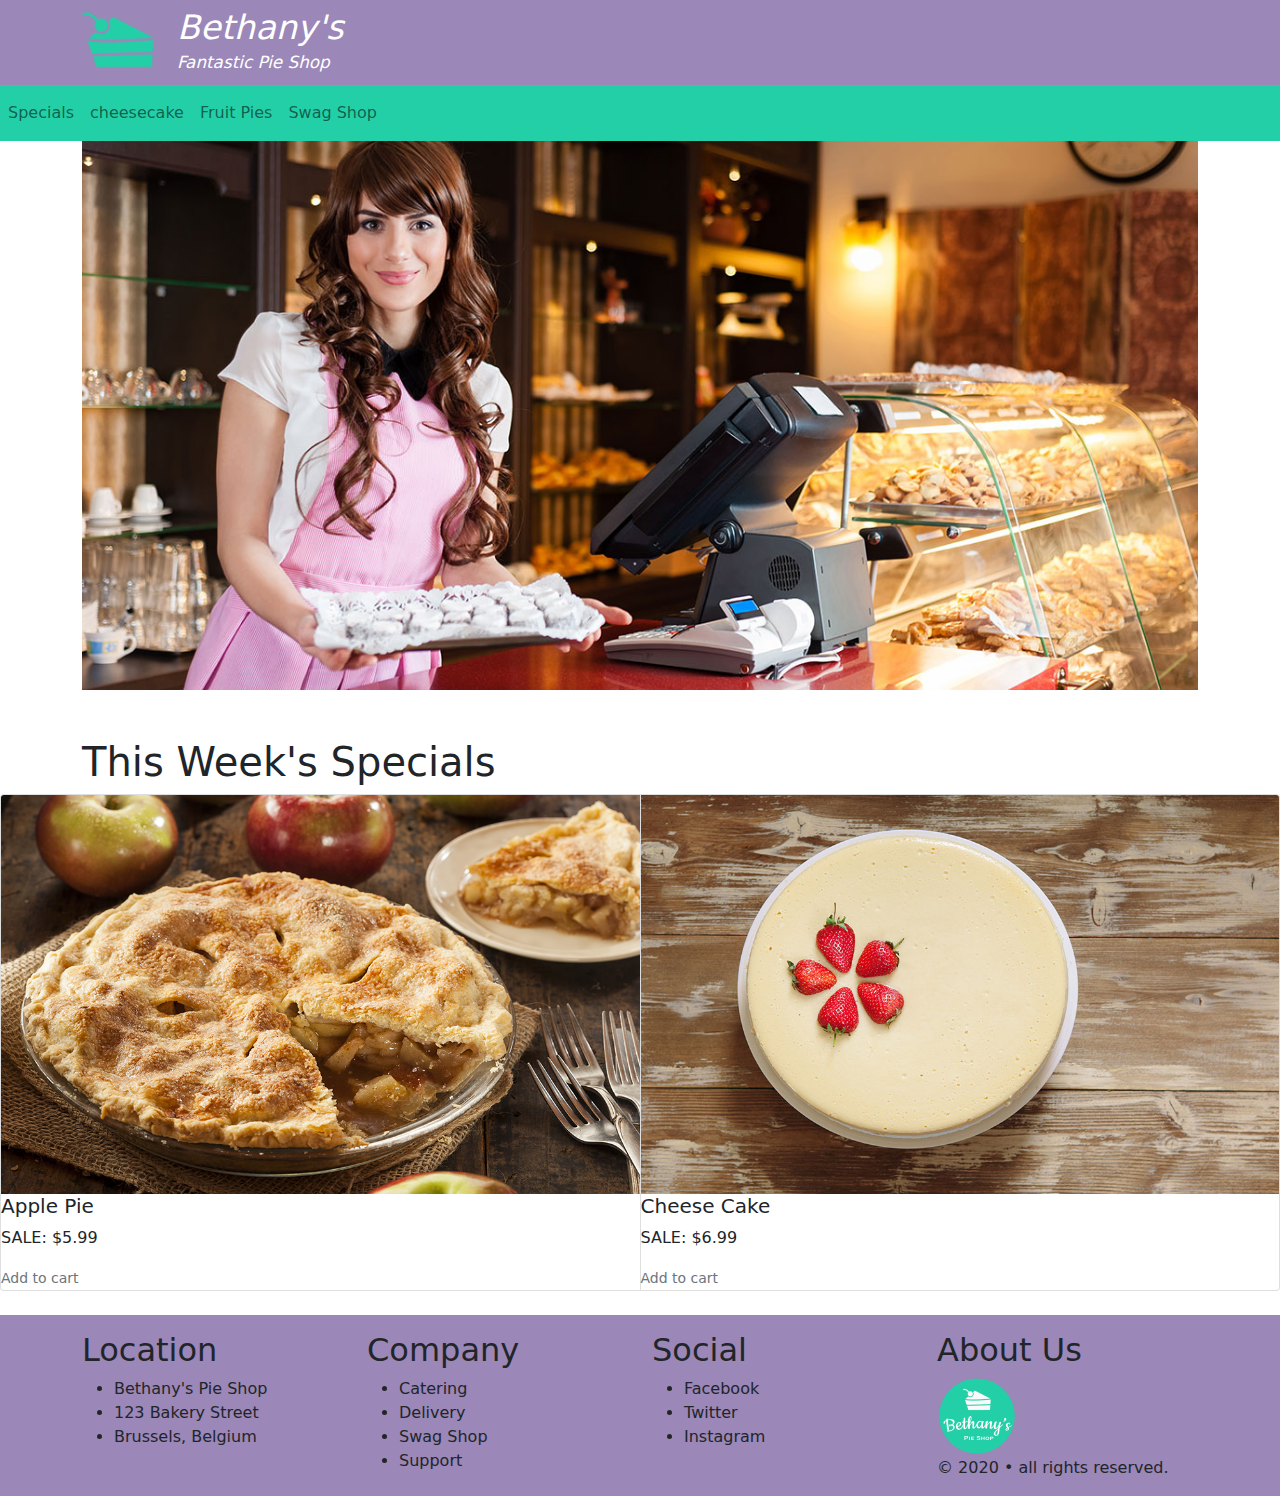
<file: index.html>
<!DOCTYPE html>
<html lang="en">
    <head>
        <meta charset="UTF-8">
        <meta name="viewport" content="width=device-width, initial-scale=1.0">
        <link rel="preconnect" href="https://fonts.gstatic.com">
        <link href="https://fonts.googleapis.com/css2?family=Lato:ital,wght@0,300;0,700;1,300&display=swap" rel="stylesheet">
        <link rel="stylesheet" href="css/bootstrap.min.css">
        <link rel="stylesheet" href="css/mystyles.css">

        
        <title>Home | Bethany's Pie Shop</title>
    </head>
    <body>

<header class="clearfix">
    <div class="container">
        <div class="row">
            <div class="col-12">
                <img src="images/pie.png" alt="logo">
                <h1>Bethany's</h1>
                <h2>Fantastic Pie Shop</h2>
            </div> <!--end of column-->
        </div><!--end of row-->
    </div><!--end of container-->
</header>
    
<nav class="navbar navbar-expand-sm navbar-light bg-light">
    
    <button class="navbar-toggler" type="button" data-toggle="collapse" data-target="#navbarNav" aria-controls="navbarNav" aria-expanded="false" aria-label="Toggle navigation">
      <span class="navbar-toggler-icon"></span>
    </button>
    <div class="collapse navbar-collapse" id="navbarNav">
      <ul class="navbar-nav">
        <li class="nav-item active">
          <a class="nav-link" href="#">Specials </a>
        </li>
        <li class="nav-item">
          <a class="nav-link" href="#">cheesecake</a>
        </li>
        <li class="nav-item">
          <a class="nav-link" href="fruitpies.html">Fruit Pies</a>
        </li>
        <li class="nav-item">
            <a class="nav-link" href="#">Swag Shop</a>
          </li>
        
      </ul>
    </div>
  </nav>

<main>
    <div class="container">
        <div class="row">
            <div class="col-12">
                <img src="images/bethany-fullsize.jpg" alt=" "  class="img-fluid">
            </div><!--end of col-->
        </div><!--end of row-->
    </div><!--end of container-->

    <div class="container mt-5">
        <div class="row">
            <div class="col-12">
                <h1>This Week's Specials</h1>
            </div><!--end of col-->
        </div><!--end of row-->
    </div><!--end of container-->
    
    <div class="card-group">
            <div class="card">
                <img src="images/products/applepie.jpg" class="card-img-top" alt="apple pie">
                <h5 class="card-title">Apple Pie</h5>
                <p class="card-text">SALE: $5.99</p>
                <p class="card-text"><small class="text-muted">Add to cart</small></p>
            </div><!--end of card-->
        
            <div class="card">
                <img src="images/products/cheesecake.jpg" class="card-img-top" alt="cheese">
                <h5 class="card-title">Cheese Cake</h5>
                <p class="card-text">SALE: $6.99</p>
                <p class="card-text"><small class="text-muted">Add to cart</small></p>
            </div><!--end of card-->
    </div><!--end of container-->

</main>

<footer class="mt-4">
    <div class="container pt-3">
        <div class="row">
            <div class="col-12 col-md-6 col-xl-3">
                <h2>Location</h2>
                <ul>
                    <li>Bethany's Pie Shop</li>
                    <li>123 Bakery Street</li> 
                    <li>Brussels, Belgium</li>
                </ul>
            </div>
            <div class="col-12 col-md-6 col-xl-3">
                <h2>Company</h2>
                <ul>
                    <li>Catering</li>
                    <li>Delivery</li> 
                    <li>Swag Shop</li>
                    <li>Support</li>
                </ul>
            </div>
            <div class="col-12 col-md-6 col-xl-3">
                <h2>Social</h2>
                <ul>
                    <li>Facebook</li>
                    <li>Twitter</li> 
                    <li>Instagram</li>
                </ul>
            </div>
            <div class="col-12 col-md-6 col-xl-3">
                <h2>About Us</h2>
                <img src="images/logo2.png" alt="logo">
                <p>&copy; 2020 &bull; all rights reserved.</p>
            </div>
        </div> <!-- end row -->
    </div><!-- end container -->
</footer>

<script src="https://code.jquery.com/jquery-3.5.1.slim.min.js" integrity="sha256-4+XzXVhsDmqanXGHaHvgh1gMQKX40OUvDEBTu8JcmNs=" crossorigin="anonymous"></script>
<script src="js/bootstrap.bundle.min.js"></script>
</body>
</html>
</file>
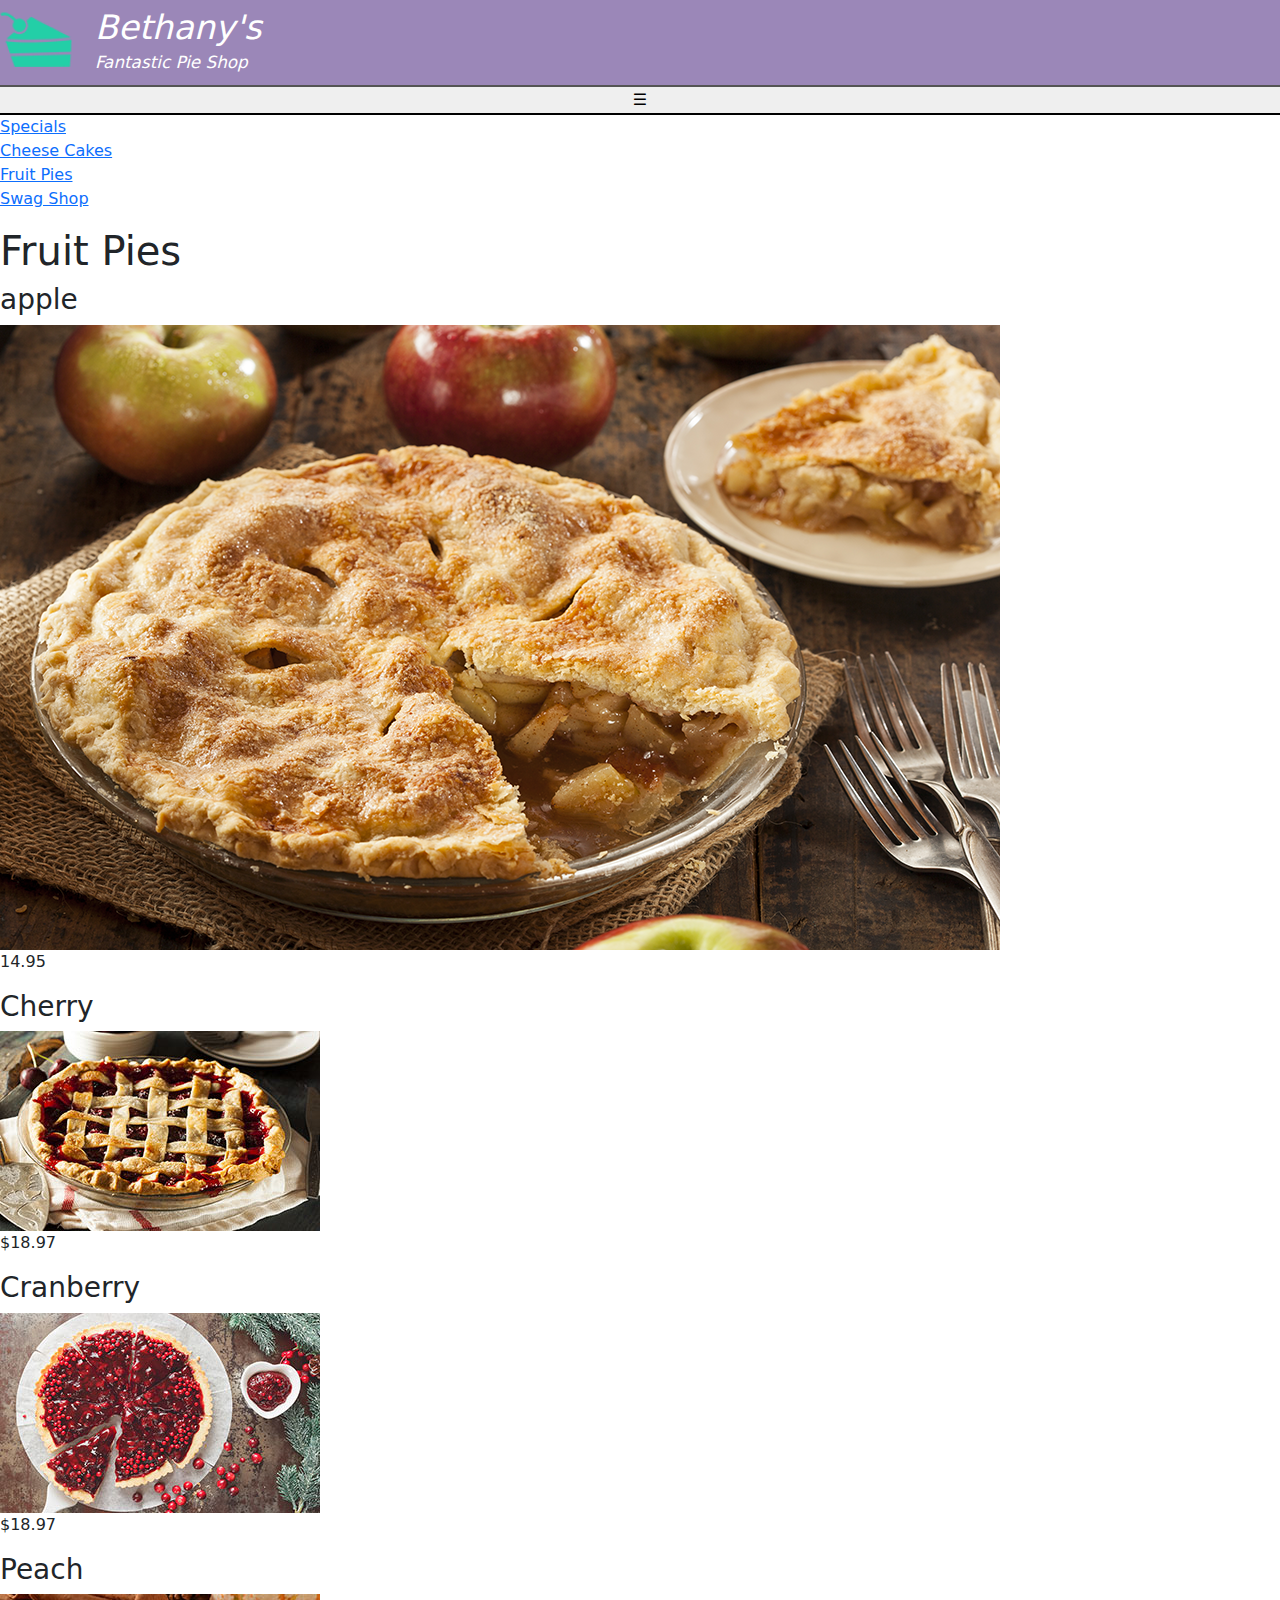
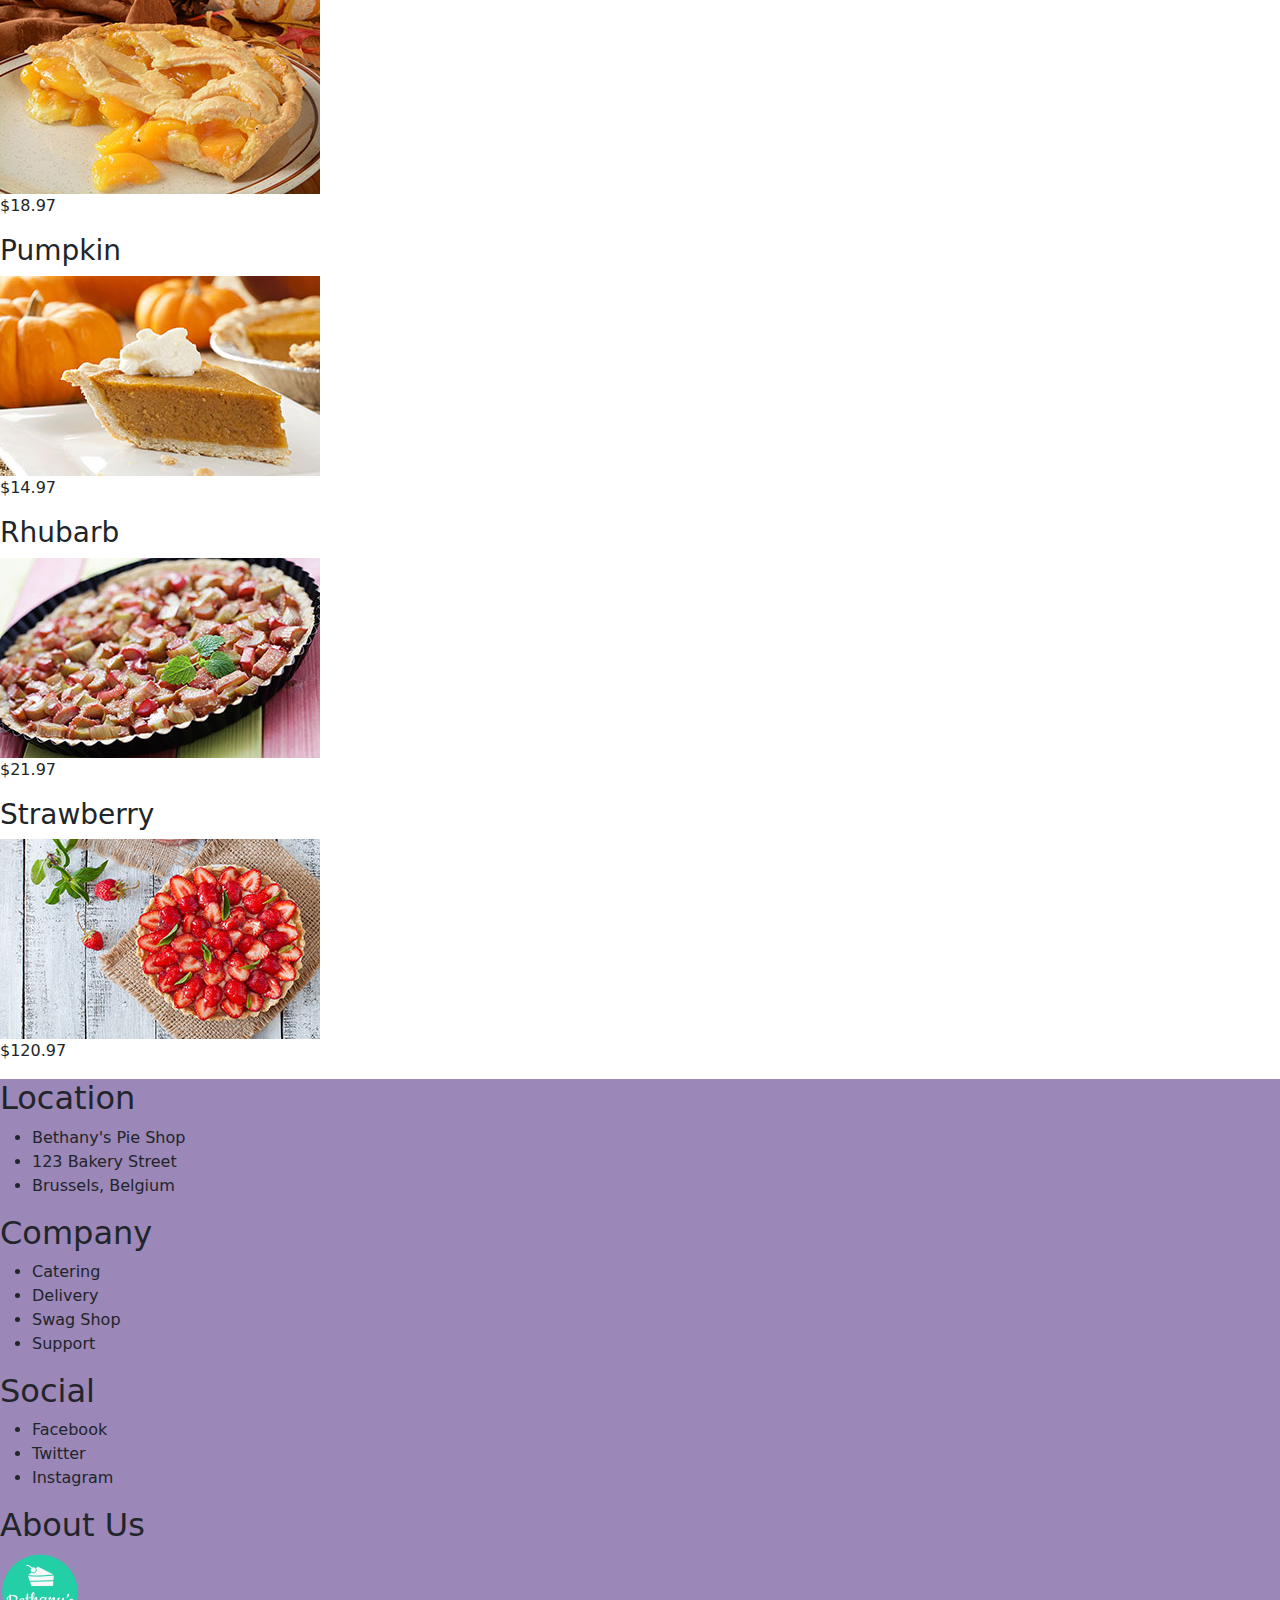
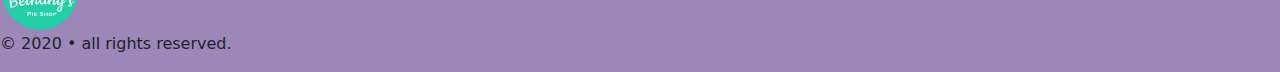
<file: fruitpies.html>
<!doctype html>
<html lang="en">
<head>
<meta charset="UTF-8">
    <meta name="viewport" content="width=device-width, initial-scale=1, maximum-scale=1">
    
    <link href="https://fonts.googleapis.com/css2?family=Lato:ital,wght@0,300;0,700;1,300&display=swap" rel="stylesheet">
    
    <link rel="stylesheet" href="css/bootstrap.min.css">
    <link rel="stylesheet" href="css/mystyles.css">
    
<title>Home | Bethany's Pie Shop</title>
</head>

<body>
    <header class="clearfix">
    <div class="row limited">
        <section class="column small-12">
        <img src="images/pie.png" alt="Bethany's Pie Shop Logo">
        <h1>Bethany's</h1>
        <h2>Fantastic Pie Shop</h2>
        </section>
    </div> <!-- end row -->
    </header>
    
    <nav class="clearfix">
        <div class="row limited">
        <button id="hamburgerBtn">&#9776;</button>
        <ul id="primaryNav">
            <li><a href="index.html">Specials</a></li>
            <li><a href="cheeseCakes.html">Cheese Cakes</a></li>
            <li class="active"><a href="fruitPies.html">Fruit Pies</a></li>
            <li><a href="#">Swag Shop</a></li>
        </ul>
            </div> <!-- end row -->
    </nav>
    
    <main class="clearfix">

        
        <div class="row limited">
            <section class="column small-12">
                <h1>Fruit Pies</h1>
            </section>
            <section class="column small-6 medium-4 large-3">
                <h3>apple</h3>
                <img src="images/products/applepie.jpg" alt="apple pie">
                <p>14.95</p>
            </section>
            <section class="column small-6 medium-4 large-3"> 
                <h3>Cherry</h3>
                <img src="images/products/cherrypiesmall.jpg" alt="blueberry pie">
                <p>$18.97</p>
            </section>
            <section class="column small-6 medium-4 large-3"> 
                <h3>Cranberry</h3>
                <img src="images/products/cranberrypiesmall.jpg" alt="cranberry cheesecake">
                <p>$18.97</p>
            </section>
            <section class="column small-6 medium-4 large-3"> 
                <h3>Peach</h3>
                <img src="images/products/peachpiesmall.jpg" alt="cranberry cheesecake">
                <p>$18.97</p>
            </section>
            <section class="column small-6 medium-4 large-3"> 
                <h3>Pumpkin</h3>
                <img src="images/products/pumpkinpiesmall.jpg" alt="cranberry cheesecake">
                <p>$14.97</p>
            </section>
            <section class="column small-6 medium-4 large-3"> 
                <h3>Rhubarb</h3>
                <img src="images/products/rhubarbpiesmall.jpg" alt="cranberry cheesecake">
                <p>$21.97</p>
            </section>
            <section class="column small-6 medium-4 large-3"> 
                <h3>Strawberry</h3>
                <img src="images/products/strawberrypiesmall.jpg" alt="cranberry cheesecake">
                <p>$120.97</p>
            </section>
        </div><!-- end row -->
        
        
        
    </main>
    
    <footer class="clearfix">
        <div class="row limited">
<section class="column small-12 medium-6 large-3">
    <h2>Location</h2>
    <ul>
        <li>Bethany's Pie Shop</li>
        <li>123 Bakery Street</li> 
        <li>Brussels, Belgium</li>
    </ul>
</section>
<section class="column small-12 medium-6 large-3">
    <h2>Company</h2>
    <ul>
        <li>Catering</li>
        <li>Delivery</li> 
        <li>Swag Shop</li>
        <li>Support</li>
    </ul>
</section>
<section class="column small-12 medium-6 large-3">
    <h2>Social</h2>
    <ul>
        <li>Facebook</li>
        <li>Twitter</li> 
        <li>Instagram</li>
    </ul>
</section>
<section class="column small-12 medium-6 large-3">
    <h2>About Us</h2>
    <img src="images/logo2.png" alt="logo">
    <p>&copy; 2020 &bull; all rights reserved.</p>
</section>
</div> <!-- end row -->
    </footer>
    
    <script src="https://code.jquery.com/jquery-3.5.1.slim.min.js" integrity="sha256-4+XzXVhsDmqanXGHaHvgh1gMQKX40OUvDEBTu8JcmNs=" crossorigin="anonymous"></script>
    <script src="js/bootstrap.bundle.min.js"></script> 
    
</body>
</html>
</file>
<file: css/mystyles.css>
header {
    background-color: #9b87b8;
}
header h1, header h2 {
    margin: 0;
    color: #fff; 
    font-weight: 300;
    font-style: italic;
}
header h1 { 
	padding: .5rem 0 0 0; 
	font-size: 2.1rem;
}
header h2{
	padding: .2rem 0 0 0; 
	font-size:1.05rem;    
}
header img {
    float: left; 
    height: 85px;
    padding-right: 10px; 
    
}

.bg-light {
    background-color: #23cfa7!important;
    
}
footer {
    background-color: #9b87b8;
}
</file>
